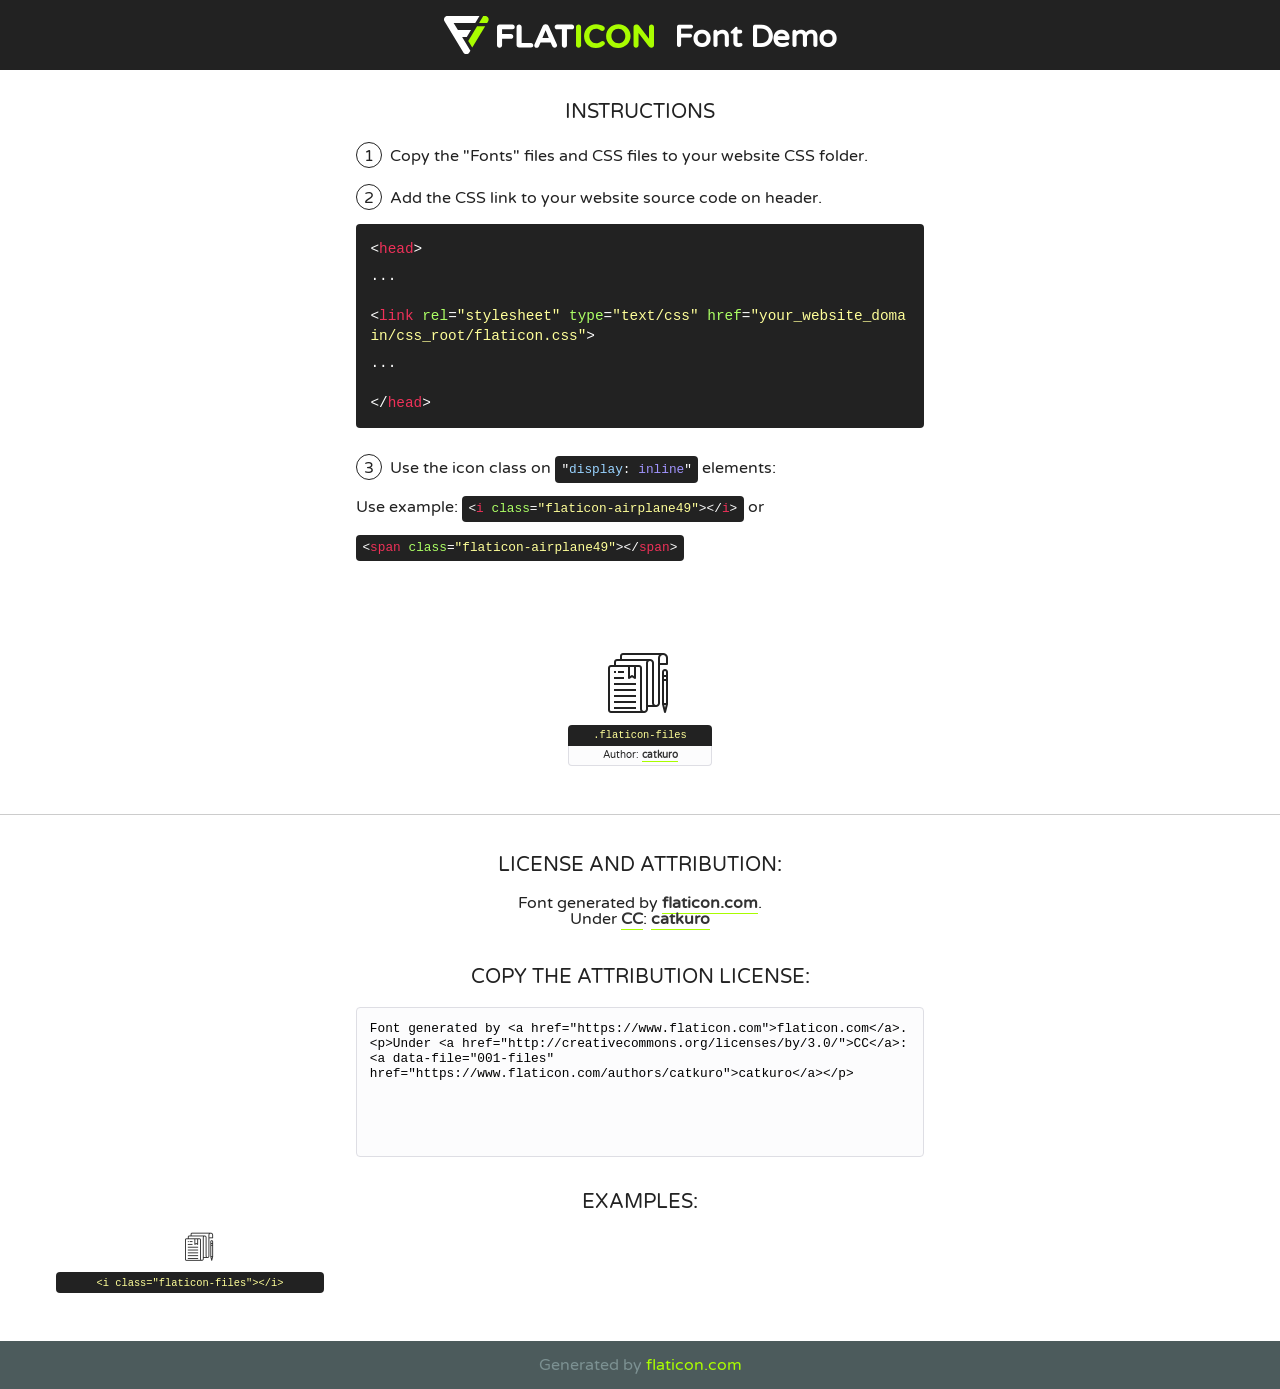
<file: assets/flati/flaticon.html>
<!DOCTYPE html>
<!--
  Flaticon icon font: Flaticon
  Creation date: 14/08/2020 17:02
-->
<html>
<!DOCTYPE html>
<html>

<head>
    <title>Flaticon WebFont</title>
    <link href="http://fonts.googleapis.com/css?family=Varela+Round" rel="stylesheet" type="text/css" />
    <link rel="stylesheet" type="text/css" href="flaticon.css">
    <meta charset="UTF-8">
    <style>
    html, body, div, span, applet, object, iframe,
    h1, h2, h3, h4, h5, h6, p, blockquote, pre,
    a, abbr, acronym, address, big, cite, code,
    del, dfn, em, img, ins, kbd, q, s, samp,
    small, strike, strong, sub, sup, tt, var,
    b, u, i, center,
    dl, dt, dd, ol, ul, li,
    fieldset, form, label, legend,
    table, caption, tbody, tfoot, thead, tr, th, td,
    article, aside, canvas, details, embed, 
    figure, figcaption, footer, header, hgroup, 
    menu, nav, output, ruby, section, summary,
    time, mark, audio, video {
        margin: 0;
        padding: 0;
        border: 0;
        font-size: 100%;
        font: inherit;
        vertical-align: baseline;
    }
    /* HTML5 display-role reset for older browsers */
    article, aside, details, figcaption, figure, 
    footer, header, hgroup, menu, nav, section {
        display: block;
    }
    body {
        line-height: 1;
    }
    ol, ul {
        list-style: none;
    }
    blockquote, q {
        quotes: none;
    }
    blockquote:before, blockquote:after,
    q:before, q:after {
        content: '';
        content: none;
    }
    table {
        border-collapse: collapse;
        border-spacing: 0;
    }
    body {
        font-family: 'Varela Round', Helvetica, Arial, sans-serif;
        font-size: 16px;
        color: #222;
    }
    a {
        color: #333;
        border-bottom: 1px solid #a9fd00;
        font-weight: bold;
        text-decoration: none;
    }
    * {
        -moz-box-sizing: border-box;
        -webkit-box-sizing: border-box;
        box-sizing: border-box;
        margin: 0;
        padding: 0;
    }
    [class^="flaticon-"]:before, [class*=" flaticon-"]:before, [class^="flaticon-"]:after, [class*=" flaticon-"]:after {
        font-family: Flaticon;
        font-size: 30px;
        font-style: normal;
        margin-left: 20px;
        color: #333;
    }
    .wrapper {
        max-width: 600px;
        margin: auto;
        padding: 0 1em;
    }
    .title {
        font-size: 1.25em;
        text-align: center;
        margin-bottom: 1em;
        text-transform: uppercase;
    }
    header {
        text-align: center;
        background-color: #222;
        color: #fff;
        padding: 1em;
    }
    header .logo {
        width: 210px;
        height: 38px;
        display: inline-block;
        vertical-align: middle;
        margin-right: 1em;
        border: none;
    }
    header strong {
        font-size: 1.95em;
        font-weight: bold;
        vertical-align: middle;
        margin-top: 5px;
        display: inline-block;
    }
    .demo {
        margin: 2em auto;
        line-height: 1.25em;
    }
    .demo ul li {
        margin-bottom: 1em;
    }
    .demo ul li .num {
        color: #222;
        border-radius: 20px;
        display: inline-block;
        width: 26px;
        padding: 3px;
        height: 26px;
        text-align: center;
        margin-right: 0.5em;
        border: 1px solid #222;
    }
    .demo ul li code {
        background-color: #222;
        border-radius: 4px;
        padding: 0.25em 0.5em;
        display: inline-block;
        color: #fff;
        font-family: Consolas,Monaco,Lucida Console,Liberation Mono,DejaVu Sans Mono,Bitstream Vera Sans Mono,Courier New, monospace;
        font-weight: lighter;
        margin-top: 1em;
        font-size: 0.8em;
        word-break: break-all;
    }
    .demo ul li code.big {
        padding: 1em;
        font-size: 0.9em;
    }
    .demo ul li code .red {
        color: #EF3159;
    }
    .demo ul li code .green {
        color: #ACFF65;
    }
    .demo ul li code .yellow {
        color: #FFFF99;
    }
    .demo ul li code .blue {
        color: #99D3FF;
    }
    .demo ul li code .purple {
        color: #A295FF;
    }
    .demo ul li code .dots {
        margin-top: 0.5em;
        display: block;
    }
    #glyphs {
        border-bottom: 1px solid #ccc;
        padding: 2em 0;
        text-align: center;
    }
    .glyph {
        display: inline-block;
        width: 9em;
        margin: 1em;
        text-align: center;
        vertical-align: top;
        background: #FFF;
    }
    .glyph .glyph-icon {
        padding: 10px;
        display: block;
        font-family:"Flaticon";
        font-size: 64px;
        line-height: 1;
    }
    .glyph .glyph-icon:before {
        font-size: 64px;
        color: #222;
        margin-left: 0;
    }
    .class-name {
        font-size: 0.65em;
        background-color: #222;
        color: #fff;
        border-radius: 4px 4px 0 0;
        padding: 0.5em;
        color: #FFFF99;
        font-family: Consolas,Monaco,Lucida Console,Liberation Mono,DejaVu Sans Mono,Bitstream Vera Sans Mono,Courier New, monospace;
    }
    .author-name {
        font-size: 0.6em;
        background-color: #fcfcfd;
        border: 1px solid #DEDEE4;
        border-top: 0;
        border-radius: 0 0 4px 4px;
        padding: 0.5em;
    }
    .class-name:last-child {
        font-size: 10px;
        color:#888;
    }
    .class-name:last-child a {
        font-size: 10px;
        color:#555;
    }
    .class-name:last-child a:hover {
        color:#a9fd00;
    }
    .glyph > input {
        display: block;
        width: 100px;
        margin: 5px auto;
        text-align: center;
        font-size: 12px;
        cursor: text;
    }
    .glyph > input.icon-input {
        font-family:"Flaticon";
        font-size: 16px;
        margin-bottom: 10px;
    }
    .attribution .title {
        margin-top: 2em;
    }
    .attribution textarea {
        background-color: #fcfcfd;
        padding: 1em;
        border: none;
        box-shadow: none;
        border: 1px solid #DEDEE4;
        border-radius: 4px;
        resize: none;
        width: 100%;
        height: 150px;
        font-size: 0.8em;
        font-family: Consolas,Monaco,Lucida Console,Liberation Mono,DejaVu Sans Mono,Bitstream Vera Sans Mono,Courier New, monospace;
        -webkit-appearance: none;
    }
    .iconsuse {
        margin: 2em auto;
        text-align: center;
        max-width: 1200px;
    }
    .iconsuse:after {
        content: '';
        display: table;
        clear: both;
    }
    .iconsuse .image {
        float: left;
        width: 25%;
        padding: 0 1em;
    }
    .iconsuse .image p {
        margin-bottom: 1em;
    }
    .iconsuse .image span {
        display: block;
        font-size: 0.65em;
        background-color: #222;
        color: #fff;
        border-radius: 4px;
        padding: 0.5em;
        color: #FFFF99;
        margin-top: 1em;
        font-family: Consolas,Monaco,Lucida Console,Liberation Mono,DejaVu Sans Mono,Bitstream Vera Sans Mono,Courier New, monospace;
    }
    #footer {
        text-align: center;
        background-color: #4C5B5C;
        color: #7c9192;
        padding: 1em;
    }
    #footer a {
        border: none;
        color: #a9fd00;
        font-weight: normal;
    }
    @media (max-width: 960px) {
        .iconsuse .image {
            width: 50%;
        }
    }
    @media (max-width: 560px) {
        .iconsuse .image {
            width: 100%;
        }
    }
    </style>
</head>

<body class="characters-off">

    <header>
        <a href="https://www.flaticon.com" target="_blank" class="logo">
            <svg version="1.1" xmlns="http://www.w3.org/2000/svg" xmlns:xlink="http://www.w3.org/1999/xlink" xmlns:a="http://ns.adobe.com/AdobeSVGViewerExtensions/3.0/" viewBox="0 0 560.875 102.036" enable-background="new 0 0 560.875 102.036" xml:space="preserve">
                <defs>
                </defs>
                <g>
                    <g class="letters">
                        <path fill="#ffffff" d="M141.596,29.675c0-3.777,2.985-6.767,6.764-6.767h34.438c3.426,0,6.15,2.728,6.15,6.15
                        c0,3.43-2.724,6.149-6.15,6.149h-27.674v13.091h23.719c3.429,0,6.151,2.724,6.151,6.15c0,3.43-2.723,6.149-6.151,6.149h-23.719
                        v17.574c0,3.773-2.986,6.761-6.764,6.761c-3.779,0-6.764-2.989-6.764-6.761V29.675z"></path>
                        <path fill="#ffffff" d="M193.844,29.149c0-3.781,2.985-6.767,6.764-6.767c3.776,0,6.763,2.985,6.763,6.767v42.957h25.039
                        c3.426,0,6.149,2.726,6.149,6.153c0,3.425-2.723,6.15-6.149,6.15h-31.802c-3.779,0-6.764-2.986-6.764-6.768V29.149z"></path>
                        <path fill="#ffffff" d="M241.891,75.71l21.438-48.407c1.492-3.341,4.215-5.357,7.906-5.357h0.792
                        c3.686,0,6.323,2.017,7.815,5.357l21.439,48.407c0.436,0.967,0.701,1.845,0.701,2.723c0,3.602-2.809,6.501-6.414,6.501
                        c-3.161,0-5.269-1.845-6.499-4.655l-4.132-9.661h-27.059l-4.301,10.102c-1.144,2.631-3.426,4.214-6.237,4.214
                        c-3.517,0-6.24-2.81-6.24-6.325C241.1,77.64,241.451,76.677,241.891,75.71z M279.932,58.666l-8.521-20.297l-8.526,20.297H279.932
                        z"></path>
                        <path fill="#ffffff" d="M314.864,35.387H301.86c-3.429,0-6.239-2.813-6.239-6.238c0-3.429,2.811-6.24,6.239-6.24h39.533
                        c3.426,0,6.237,2.811,6.237,6.24c0,3.425-2.811,6.238-6.237,6.238h-13.001v42.785c0,3.773-2.99,6.761-6.764,6.761
                        c-3.779,0-6.764-2.989-6.764-6.761V35.387z"></path>
                        <path fill="#A9FD00" d="M352.615,29.149c0-3.781,2.985-6.767,6.767-6.767c3.774,0,6.761,2.985,6.761,6.767v49.024
                        c0,3.773-2.987,6.761-6.761,6.761c-3.781,0-6.767-2.989-6.767-6.761V29.149z"></path>
                        <path fill="#A9FD00" d="M374.132,53.836v-0.179c0-17.481,13.178-31.801,32.065-31.801c9.22,0,15.459,2.458,20.557,6.238
                        c1.402,1.054,2.637,2.985,2.637,5.357c0,3.692-2.985,6.59-6.681,6.59c-1.845,0-3.071-0.702-4.044-1.319
                        c-3.776-2.813-7.729-4.393-12.562-4.393c-10.364,0-17.831,8.611-17.831,19.154v0.173c0,10.542,7.291,19.329,17.831,19.329
                        c5.715,0,9.492-1.756,13.359-4.834c1.049-0.874,2.458-1.491,4.039-1.491c3.429,0,6.325,2.813,6.325,6.236
                        c0,2.106-1.056,3.78-2.282,4.834c-5.539,4.834-12.036,7.733-21.878,7.733C387.572,85.464,374.132,71.493,374.132,53.836z"></path>
                        <path fill="#A9FD00" d="M433.009,53.836v-0.179c0-17.481,13.79-31.801,32.766-31.801c18.981,0,32.592,14.143,32.592,31.628v0.173
                        c0,17.483-13.785,31.807-32.769,31.807C446.625,85.464,433.009,71.32,433.009,53.836z M484.224,53.836v-0.179
                        c0-10.539-7.725-19.326-18.626-19.326c-10.893,0-18.449,8.611-18.449,19.154v0.173c0,10.542,7.73,19.329,18.626,19.329
                        C476.676,72.986,484.224,64.378,484.224,53.836z"></path>
                        <path fill="#A9FD00" d="M506.233,29.321c0-3.774,2.99-6.763,6.767-6.763h1.401c3.252,0,5.183,1.583,7.029,3.953l26.093,34.265
                        V29.059c0-3.692,2.99-6.677,6.681-6.677c3.683,0,6.671,2.985,6.671,6.677v48.934c0,3.78-2.987,6.765-6.764,6.765h-0.436
                        c-3.257,0-5.188-1.581-7.034-3.953l-27.056-35.492v32.944c0,3.687-2.985,6.676-6.678,6.676c-3.683,0-6.673-2.989-6.673-6.676
                        V29.321z"></path>
                    </g>
                    <g class="insignia">
                        <path fill="#ffffff" d="M48.372,56.137h12.517l11.156-18.537H37.186L25.688,18.539h57.825L94.668,0H9.271
                        C5.925,0,2.842,1.801,1.198,4.716c-1.644,2.907-1.593,6.482,0.134,9.343l50.38,83.501c1.678,2.781,4.689,4.476,7.938,4.476
                        c3.246,0,6.257-1.695,7.935-4.476l2.898-4.804L48.372,56.137z"></path>
                        <g class="i">
                            <path fill="#A9FD00" d="M93.575,18.539h0.031v0.004l21.652,0.004l2.705-4.488c1.727-2.861,1.778-6.436,0.133-9.343
                            C116.454,1.801,113.371,0,110.026,0h-5.294L93.575,18.539z"></path>
                            <polygon fill="#A9FD00" points="88.291,27.356 64.725,66.486 75.519,84.404 109.942,27.356"></polygon>
                        </g>
                    </g>
                </g>
            </svg>
        </a>
        <strong>Font Demo</strong>
    </header>


    <section class="demo wrapper">

        <p class="title">Instructions</p>

        <ul>
            <li>
                <span class="num">1</span>Copy the "Fonts" files and CSS files to your website CSS folder.
            </li>
            <li>
                <span class="num">2</span>Add the CSS link to your website source code on header.
                <code class="big">
                    &lt;<span class="red">head</span>&gt;
                    <br/><span class="dots">...</span>
                    <br/>&lt;<span class="red">link</span> <span class="green">rel</span>=<span class="yellow">"stylesheet"</span> <span class="green">type</span>=<span class="yellow">"text/css"</span> <span class="green">href</span>=<span class="yellow">"your_website_domain/css_root/flaticon.css"</span>&gt;
                    <br/><span class="dots">...</span>
                    <br/>&lt;/<span class="red">head</span>&gt;
                </code>
            </li>

            <li>
                <p>
                    <span class="num">3</span>Use the icon class on <code>"<span class="blue">display</span>:<span class="purple"> inline</span>"</code> elements:
                    <br />
                    Use example: <code>&lt;<span class="red">i</span> <span class="green">class</span>=<span class="yellow">&quot;flaticon-airplane49&quot;</span>&gt;&lt;/<span class="red">i</span>&gt;</code> or <code>&lt;<span class="red">span</span> <span class="green">class</span>=<span class="yellow">&quot;flaticon-airplane49&quot;</span>&gt;&lt;/<span class="red">span</span>&gt;</code>
            </li>
        </ul>

    </section>




   <section id="glyphs">          
    
      
        <div class="glyph"><div class="glyph-icon flaticon-files"></div>
            <div class="class-name">.flaticon-files</div>
            <div class="author-name">Author: <a data-file="001-files" href="https://www.flaticon.com/authors/catkuro">catkuro</a> </div> 
        </div>        
        

    </section>



    <section class="attribution wrapper"   style="text-align:center;">

      <div class="title">License and attribution:</div><div class="attrDiv">Font generated by <a href="https://www.flaticon.com">flaticon.com</a>. <div><p>Under <a href="http://creativecommons.org/licenses/by/3.0/">CC</a>: <a data-file="001-files" href="https://www.flaticon.com/authors/catkuro">catkuro</a></p>  </div>
      </div>
      <div class="title">Copy the Attribution License:</div>

    <textarea onclick="this.focus();this.select();">Font generated by &lt;a href=&quot;https://www.flaticon.com&quot;&gt;flaticon.com&lt;/a&gt;. <p>Under <a href="http://creativecommons.org/licenses/by/3.0/">CC</a>: <a data-file="001-files" href="https://www.flaticon.com/authors/catkuro">catkuro</a></p>  
     </textarea>

    </section>

    <section class="iconsuse">

          <div class="title">Examples:</div>            
             
            <div class="image">
                <p>
                    <i class="glyph-icon flaticon-files"></i> 
                    <span>&lt;i class=&quot;flaticon-files&quot;&gt;&lt;/i&gt;</span>
                </p>
            </div>
                       
        </div>
                            
    </section>

<div id="footer">
    <div>Generated by <a href="https://www.flaticon.com">flaticon.com</a>
    </div>
</div>



</body>
</html>
</file>
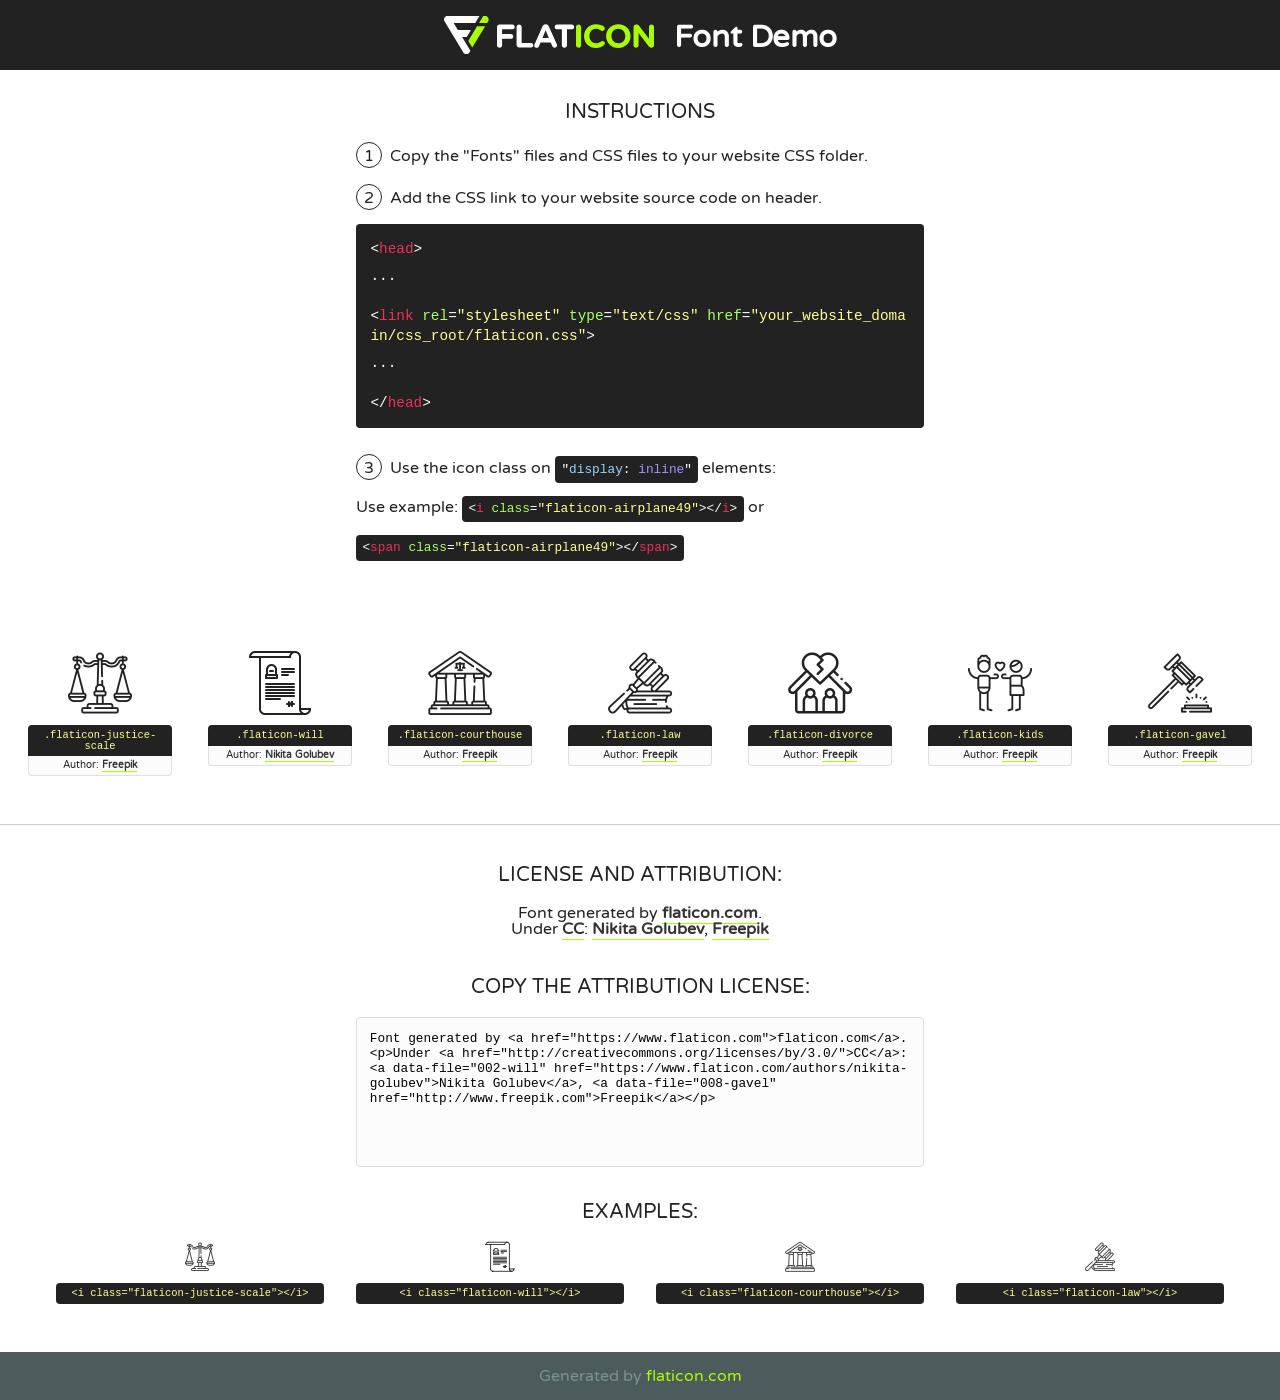
<file: assets/falt/font/flaticon.html>
<!DOCTYPE html>
<!--
  Flaticon icon font: Flaticon
  Creation date: 23/07/2020 19:52
-->
<html>
<!DOCTYPE html>
<html>

<head>
    <title>Flaticon WebFont</title>
    <link href="http://fonts.googleapis.com/css?family=Varela+Round" rel="stylesheet" type="text/css" />
    <link rel="stylesheet" type="text/css" href="flaticon.css">
    <meta charset="UTF-8">
    <style>
    html, body, div, span, applet, object, iframe,
    h1, h2, h3, h4, h5, h6, p, blockquote, pre,
    a, abbr, acronym, address, big, cite, code,
    del, dfn, em, img, ins, kbd, q, s, samp,
    small, strike, strong, sub, sup, tt, var,
    b, u, i, center,
    dl, dt, dd, ol, ul, li,
    fieldset, form, label, legend,
    table, caption, tbody, tfoot, thead, tr, th, td,
    article, aside, canvas, details, embed, 
    figure, figcaption, footer, header, hgroup, 
    menu, nav, output, ruby, section, summary,
    time, mark, audio, video {
        margin: 0;
        padding: 0;
        border: 0;
        font-size: 100%;
        font: inherit;
        vertical-align: baseline;
    }
    /* HTML5 display-role reset for older browsers */
    article, aside, details, figcaption, figure, 
    footer, header, hgroup, menu, nav, section {
        display: block;
    }
    body {
        line-height: 1;
    }
    ol, ul {
        list-style: none;
    }
    blockquote, q {
        quotes: none;
    }
    blockquote:before, blockquote:after,
    q:before, q:after {
        content: '';
        content: none;
    }
    table {
        border-collapse: collapse;
        border-spacing: 0;
    }
    body {
        font-family: 'Varela Round', Helvetica, Arial, sans-serif;
        font-size: 16px;
        color: #222;
    }
    a {
        color: #333;
        border-bottom: 1px solid #a9fd00;
        font-weight: bold;
        text-decoration: none;
    }
    * {
        -moz-box-sizing: border-box;
        -webkit-box-sizing: border-box;
        box-sizing: border-box;
        margin: 0;
        padding: 0;
    }
    [class^="flaticon-"]:before, [class*=" flaticon-"]:before, [class^="flaticon-"]:after, [class*=" flaticon-"]:after {
        font-family: Flaticon;
        font-size: 30px;
        font-style: normal;
        margin-left: 20px;
        color: #333;
    }
    .wrapper {
        max-width: 600px;
        margin: auto;
        padding: 0 1em;
    }
    .title {
        font-size: 1.25em;
        text-align: center;
        margin-bottom: 1em;
        text-transform: uppercase;
    }
    header {
        text-align: center;
        background-color: #222;
        color: #fff;
        padding: 1em;
    }
    header .logo {
        width: 210px;
        height: 38px;
        display: inline-block;
        vertical-align: middle;
        margin-right: 1em;
        border: none;
    }
    header strong {
        font-size: 1.95em;
        font-weight: bold;
        vertical-align: middle;
        margin-top: 5px;
        display: inline-block;
    }
    .demo {
        margin: 2em auto;
        line-height: 1.25em;
    }
    .demo ul li {
        margin-bottom: 1em;
    }
    .demo ul li .num {
        color: #222;
        border-radius: 20px;
        display: inline-block;
        width: 26px;
        padding: 3px;
        height: 26px;
        text-align: center;
        margin-right: 0.5em;
        border: 1px solid #222;
    }
    .demo ul li code {
        background-color: #222;
        border-radius: 4px;
        padding: 0.25em 0.5em;
        display: inline-block;
        color: #fff;
        font-family: Consolas,Monaco,Lucida Console,Liberation Mono,DejaVu Sans Mono,Bitstream Vera Sans Mono,Courier New, monospace;
        font-weight: lighter;
        margin-top: 1em;
        font-size: 0.8em;
        word-break: break-all;
    }
    .demo ul li code.big {
        padding: 1em;
        font-size: 0.9em;
    }
    .demo ul li code .red {
        color: #EF3159;
    }
    .demo ul li code .green {
        color: #ACFF65;
    }
    .demo ul li code .yellow {
        color: #FFFF99;
    }
    .demo ul li code .blue {
        color: #99D3FF;
    }
    .demo ul li code .purple {
        color: #A295FF;
    }
    .demo ul li code .dots {
        margin-top: 0.5em;
        display: block;
    }
    #glyphs {
        border-bottom: 1px solid #ccc;
        padding: 2em 0;
        text-align: center;
    }
    .glyph {
        display: inline-block;
        width: 9em;
        margin: 1em;
        text-align: center;
        vertical-align: top;
        background: #FFF;
    }
    .glyph .glyph-icon {
        padding: 10px;
        display: block;
        font-family:"Flaticon";
        font-size: 64px;
        line-height: 1;
    }
    .glyph .glyph-icon:before {
        font-size: 64px;
        color: #222;
        margin-left: 0;
    }
    .class-name {
        font-size: 0.65em;
        background-color: #222;
        color: #fff;
        border-radius: 4px 4px 0 0;
        padding: 0.5em;
        color: #FFFF99;
        font-family: Consolas,Monaco,Lucida Console,Liberation Mono,DejaVu Sans Mono,Bitstream Vera Sans Mono,Courier New, monospace;
    }
    .author-name {
        font-size: 0.6em;
        background-color: #fcfcfd;
        border: 1px solid #DEDEE4;
        border-top: 0;
        border-radius: 0 0 4px 4px;
        padding: 0.5em;
    }
    .class-name:last-child {
        font-size: 10px;
        color:#888;
    }
    .class-name:last-child a {
        font-size: 10px;
        color:#555;
    }
    .class-name:last-child a:hover {
        color:#a9fd00;
    }
    .glyph > input {
        display: block;
        width: 100px;
        margin: 5px auto;
        text-align: center;
        font-size: 12px;
        cursor: text;
    }
    .glyph > input.icon-input {
        font-family:"Flaticon";
        font-size: 16px;
        margin-bottom: 10px;
    }
    .attribution .title {
        margin-top: 2em;
    }
    .attribution textarea {
        background-color: #fcfcfd;
        padding: 1em;
        border: none;
        box-shadow: none;
        border: 1px solid #DEDEE4;
        border-radius: 4px;
        resize: none;
        width: 100%;
        height: 150px;
        font-size: 0.8em;
        font-family: Consolas,Monaco,Lucida Console,Liberation Mono,DejaVu Sans Mono,Bitstream Vera Sans Mono,Courier New, monospace;
        -webkit-appearance: none;
    }
    .iconsuse {
        margin: 2em auto;
        text-align: center;
        max-width: 1200px;
    }
    .iconsuse:after {
        content: '';
        display: table;
        clear: both;
    }
    .iconsuse .image {
        float: left;
        width: 25%;
        padding: 0 1em;
    }
    .iconsuse .image p {
        margin-bottom: 1em;
    }
    .iconsuse .image span {
        display: block;
        font-size: 0.65em;
        background-color: #222;
        color: #fff;
        border-radius: 4px;
        padding: 0.5em;
        color: #FFFF99;
        margin-top: 1em;
        font-family: Consolas,Monaco,Lucida Console,Liberation Mono,DejaVu Sans Mono,Bitstream Vera Sans Mono,Courier New, monospace;
    }
    #footer {
        text-align: center;
        background-color: #4C5B5C;
        color: #7c9192;
        padding: 1em;
    }
    #footer a {
        border: none;
        color: #a9fd00;
        font-weight: normal;
    }
    @media (max-width: 960px) {
        .iconsuse .image {
            width: 50%;
        }
    }
    @media (max-width: 560px) {
        .iconsuse .image {
            width: 100%;
        }
    }
    </style>
</head>

<body class="characters-off">

    <header>
        <a href="https://www.flaticon.com" target="_blank" class="logo">
            <svg version="1.1" xmlns="http://www.w3.org/2000/svg" xmlns:xlink="http://www.w3.org/1999/xlink" xmlns:a="http://ns.adobe.com/AdobeSVGViewerExtensions/3.0/" viewBox="0 0 560.875 102.036" enable-background="new 0 0 560.875 102.036" xml:space="preserve">
                <defs>
                </defs>
                <g>
                    <g class="letters">
                        <path fill="#ffffff" d="M141.596,29.675c0-3.777,2.985-6.767,6.764-6.767h34.438c3.426,0,6.15,2.728,6.15,6.15
                        c0,3.43-2.724,6.149-6.15,6.149h-27.674v13.091h23.719c3.429,0,6.151,2.724,6.151,6.15c0,3.43-2.723,6.149-6.151,6.149h-23.719
                        v17.574c0,3.773-2.986,6.761-6.764,6.761c-3.779,0-6.764-2.989-6.764-6.761V29.675z"></path>
                        <path fill="#ffffff" d="M193.844,29.149c0-3.781,2.985-6.767,6.764-6.767c3.776,0,6.763,2.985,6.763,6.767v42.957h25.039
                        c3.426,0,6.149,2.726,6.149,6.153c0,3.425-2.723,6.15-6.149,6.15h-31.802c-3.779,0-6.764-2.986-6.764-6.768V29.149z"></path>
                        <path fill="#ffffff" d="M241.891,75.71l21.438-48.407c1.492-3.341,4.215-5.357,7.906-5.357h0.792
                        c3.686,0,6.323,2.017,7.815,5.357l21.439,48.407c0.436,0.967,0.701,1.845,0.701,2.723c0,3.602-2.809,6.501-6.414,6.501
                        c-3.161,0-5.269-1.845-6.499-4.655l-4.132-9.661h-27.059l-4.301,10.102c-1.144,2.631-3.426,4.214-6.237,4.214
                        c-3.517,0-6.24-2.81-6.24-6.325C241.1,77.64,241.451,76.677,241.891,75.71z M279.932,58.666l-8.521-20.297l-8.526,20.297H279.932
                        z"></path>
                        <path fill="#ffffff" d="M314.864,35.387H301.86c-3.429,0-6.239-2.813-6.239-6.238c0-3.429,2.811-6.24,6.239-6.24h39.533
                        c3.426,0,6.237,2.811,6.237,6.24c0,3.425-2.811,6.238-6.237,6.238h-13.001v42.785c0,3.773-2.99,6.761-6.764,6.761
                        c-3.779,0-6.764-2.989-6.764-6.761V35.387z"></path>
                        <path fill="#A9FD00" d="M352.615,29.149c0-3.781,2.985-6.767,6.767-6.767c3.774,0,6.761,2.985,6.761,6.767v49.024
                        c0,3.773-2.987,6.761-6.761,6.761c-3.781,0-6.767-2.989-6.767-6.761V29.149z"></path>
                        <path fill="#A9FD00" d="M374.132,53.836v-0.179c0-17.481,13.178-31.801,32.065-31.801c9.22,0,15.459,2.458,20.557,6.238
                        c1.402,1.054,2.637,2.985,2.637,5.357c0,3.692-2.985,6.59-6.681,6.59c-1.845,0-3.071-0.702-4.044-1.319
                        c-3.776-2.813-7.729-4.393-12.562-4.393c-10.364,0-17.831,8.611-17.831,19.154v0.173c0,10.542,7.291,19.329,17.831,19.329
                        c5.715,0,9.492-1.756,13.359-4.834c1.049-0.874,2.458-1.491,4.039-1.491c3.429,0,6.325,2.813,6.325,6.236
                        c0,2.106-1.056,3.78-2.282,4.834c-5.539,4.834-12.036,7.733-21.878,7.733C387.572,85.464,374.132,71.493,374.132,53.836z"></path>
                        <path fill="#A9FD00" d="M433.009,53.836v-0.179c0-17.481,13.79-31.801,32.766-31.801c18.981,0,32.592,14.143,32.592,31.628v0.173
                        c0,17.483-13.785,31.807-32.769,31.807C446.625,85.464,433.009,71.32,433.009,53.836z M484.224,53.836v-0.179
                        c0-10.539-7.725-19.326-18.626-19.326c-10.893,0-18.449,8.611-18.449,19.154v0.173c0,10.542,7.73,19.329,18.626,19.329
                        C476.676,72.986,484.224,64.378,484.224,53.836z"></path>
                        <path fill="#A9FD00" d="M506.233,29.321c0-3.774,2.99-6.763,6.767-6.763h1.401c3.252,0,5.183,1.583,7.029,3.953l26.093,34.265
                        V29.059c0-3.692,2.99-6.677,6.681-6.677c3.683,0,6.671,2.985,6.671,6.677v48.934c0,3.78-2.987,6.765-6.764,6.765h-0.436
                        c-3.257,0-5.188-1.581-7.034-3.953l-27.056-35.492v32.944c0,3.687-2.985,6.676-6.678,6.676c-3.683,0-6.673-2.989-6.673-6.676
                        V29.321z"></path>
                    </g>
                    <g class="insignia">
                        <path fill="#ffffff" d="M48.372,56.137h12.517l11.156-18.537H37.186L25.688,18.539h57.825L94.668,0H9.271
                        C5.925,0,2.842,1.801,1.198,4.716c-1.644,2.907-1.593,6.482,0.134,9.343l50.38,83.501c1.678,2.781,4.689,4.476,7.938,4.476
                        c3.246,0,6.257-1.695,7.935-4.476l2.898-4.804L48.372,56.137z"></path>
                        <g class="i">
                            <path fill="#A9FD00" d="M93.575,18.539h0.031v0.004l21.652,0.004l2.705-4.488c1.727-2.861,1.778-6.436,0.133-9.343
                            C116.454,1.801,113.371,0,110.026,0h-5.294L93.575,18.539z"></path>
                            <polygon fill="#A9FD00" points="88.291,27.356 64.725,66.486 75.519,84.404 109.942,27.356"></polygon>
                        </g>
                    </g>
                </g>
            </svg>
        </a>
        <strong>Font Demo</strong>
    </header>


    <section class="demo wrapper">

        <p class="title">Instructions</p>

        <ul>
            <li>
                <span class="num">1</span>Copy the "Fonts" files and CSS files to your website CSS folder.
            </li>
            <li>
                <span class="num">2</span>Add the CSS link to your website source code on header.
                <code class="big">
                    &lt;<span class="red">head</span>&gt;
                    <br/><span class="dots">...</span>
                    <br/>&lt;<span class="red">link</span> <span class="green">rel</span>=<span class="yellow">"stylesheet"</span> <span class="green">type</span>=<span class="yellow">"text/css"</span> <span class="green">href</span>=<span class="yellow">"your_website_domain/css_root/flaticon.css"</span>&gt;
                    <br/><span class="dots">...</span>
                    <br/>&lt;/<span class="red">head</span>&gt;
                </code>
            </li>

            <li>
                <p>
                    <span class="num">3</span>Use the icon class on <code>"<span class="blue">display</span>:<span class="purple"> inline</span>"</code> elements:
                    <br />
                    Use example: <code>&lt;<span class="red">i</span> <span class="green">class</span>=<span class="yellow">&quot;flaticon-airplane49&quot;</span>&gt;&lt;/<span class="red">i</span>&gt;</code> or <code>&lt;<span class="red">span</span> <span class="green">class</span>=<span class="yellow">&quot;flaticon-airplane49&quot;</span>&gt;&lt;/<span class="red">span</span>&gt;</code>
            </li>
        </ul>

    </section>




   <section id="glyphs">          
    
      
        <div class="glyph"><div class="glyph-icon flaticon-justice-scale"></div>
            <div class="class-name">.flaticon-justice-scale</div>
            <div class="author-name">Author: <a data-file="001-justice-scale" href="http://www.freepik.com">Freepik</a> </div> 
        </div>        
        
        <div class="glyph"><div class="glyph-icon flaticon-will"></div>
            <div class="class-name">.flaticon-will</div>
            <div class="author-name">Author: <a data-file="002-will" href="https://www.flaticon.com/authors/nikita-golubev">Nikita Golubev</a> </div> 
        </div>        
        
        <div class="glyph"><div class="glyph-icon flaticon-courthouse"></div>
            <div class="class-name">.flaticon-courthouse</div>
            <div class="author-name">Author: <a data-file="003-courthouse" href="http://www.freepik.com">Freepik</a> </div> 
        </div>        
        
        <div class="glyph"><div class="glyph-icon flaticon-law"></div>
            <div class="class-name">.flaticon-law</div>
            <div class="author-name">Author: <a data-file="004-law" href="http://www.freepik.com">Freepik</a> </div> 
        </div>        
        
        <div class="glyph"><div class="glyph-icon flaticon-divorce"></div>
            <div class="class-name">.flaticon-divorce</div>
            <div class="author-name">Author: <a data-file="005-divorce" href="http://www.freepik.com">Freepik</a> </div> 
        </div>        
        
        <div class="glyph"><div class="glyph-icon flaticon-kids"></div>
            <div class="class-name">.flaticon-kids</div>
            <div class="author-name">Author: <a data-file="006-kids" href="http://www.freepik.com">Freepik</a> </div> 
        </div>        
        
        <div class="glyph"><div class="glyph-icon flaticon-gavel"></div>
            <div class="class-name">.flaticon-gavel</div>
            <div class="author-name">Author: <a data-file="008-gavel" href="http://www.freepik.com">Freepik</a> </div> 
        </div>        
        

    </section>



    <section class="attribution wrapper"   style="text-align:center;">

      <div class="title">License and attribution:</div><div class="attrDiv">Font generated by <a href="https://www.flaticon.com">flaticon.com</a>. <div><p>Under <a href="http://creativecommons.org/licenses/by/3.0/">CC</a>: <a data-file="002-will" href="https://www.flaticon.com/authors/nikita-golubev">Nikita Golubev</a>, <a data-file="008-gavel" href="http://www.freepik.com">Freepik</a></p>  </div>
      </div>
      <div class="title">Copy the Attribution License:</div>

    <textarea onclick="this.focus();this.select();">Font generated by &lt;a href=&quot;https://www.flaticon.com&quot;&gt;flaticon.com&lt;/a&gt;. <p>Under <a href="http://creativecommons.org/licenses/by/3.0/">CC</a>: <a data-file="002-will" href="https://www.flaticon.com/authors/nikita-golubev">Nikita Golubev</a>, <a data-file="008-gavel" href="http://www.freepik.com">Freepik</a></p>  
     </textarea>

    </section>

    <section class="iconsuse">

          <div class="title">Examples:</div>            
             
            <div class="image">
                <p>
                    <i class="glyph-icon flaticon-justice-scale"></i> 
                    <span>&lt;i class=&quot;flaticon-justice-scale&quot;&gt;&lt;/i&gt;</span>
                </p>
            </div>
            
            <div class="image">
                <p>
                    <i class="glyph-icon flaticon-will"></i> 
                    <span>&lt;i class=&quot;flaticon-will&quot;&gt;&lt;/i&gt;</span>
                </p>
            </div>
            
            <div class="image">
                <p>
                    <i class="glyph-icon flaticon-courthouse"></i> 
                    <span>&lt;i class=&quot;flaticon-courthouse&quot;&gt;&lt;/i&gt;</span>
                </p>
            </div>
            
            <div class="image">
                <p>
                    <i class="glyph-icon flaticon-law"></i> 
                    <span>&lt;i class=&quot;flaticon-law&quot;&gt;&lt;/i&gt;</span>
                </p>
            </div>
                       
        </div>
                            
    </section>

<div id="footer">
    <div>Generated by <a href="https://www.flaticon.com">flaticon.com</a>
    </div>
</div>



</body>
</html>
</file>
<file: assets/flati/flaticon.css>
/*
  	Flaticon icon font: Flaticon
  	Creation date: 14/08/2020 17:02
  	*/

@font-face {
  font-family: "Flaticon";
  src: url("./Flaticon.eot");
  src: url("./Flaticon.eot?#iefix") format("embedded-opentype"),
       url("./Flaticon.woff2") format("woff2"),
       url("./Flaticon.woff") format("woff"),
       url("./Flaticon.ttf") format("truetype"),
       url("./Flaticon.svg#Flaticon") format("svg");
  font-weight: normal;
  font-style: normal;
}

@media screen and (-webkit-min-device-pixel-ratio:0) {
  @font-face {
    font-family: "Flaticon";
    src: url("./Flaticon.svg#Flaticon") format("svg");
  }
}

[class^="flaticon-"]:before, [class*=" flaticon-"]:before,
[class^="flaticon-"]:after, [class*=" flaticon-"]:after {   
  font-family: Flaticon;
font-style: normal;
}

.flaticon-files:before { content: "\f100"; }
</file>
<file: assets/falt/font/flaticon.css>
/*
  	Flaticon icon font: Flaticon
  	Creation date: 23/07/2020 19:52
  	*/

@font-face {
  font-family: "Flaticon";
  src: url("./Flaticon.eot");
  src: url("./Flaticon.eot?#iefix") format("embedded-opentype"),
       url("./Flaticon.woff2") format("woff2"),
       url("./Flaticon.woff") format("woff"),
       url("./Flaticon.ttf") format("truetype"),
       url("./Flaticon.svg#Flaticon") format("svg");
  font-weight: normal;
  font-style: normal;
}

@media screen and (-webkit-min-device-pixel-ratio:0) {
  @font-face {
    font-family: "Flaticon";
    src: url("./Flaticon.svg#Flaticon") format("svg");
  }
}

[class^="flaticon-"]:before, [class*=" flaticon-"]:before,
[class^="flaticon-"]:after, [class*=" flaticon-"]:after {   
  font-family: Flaticon;
font-style: normal;
}

.flaticon-justice-scale:before { content: "\f100"; }
.flaticon-will:before { content: "\f101"; }
.flaticon-courthouse:before { content: "\f102"; }
.flaticon-law:before { content: "\f103"; }
.flaticon-divorce:before { content: "\f104"; }
.flaticon-kids:before { content: "\f105"; }
.flaticon-gavel:before { content: "\f106"; }
</file>
